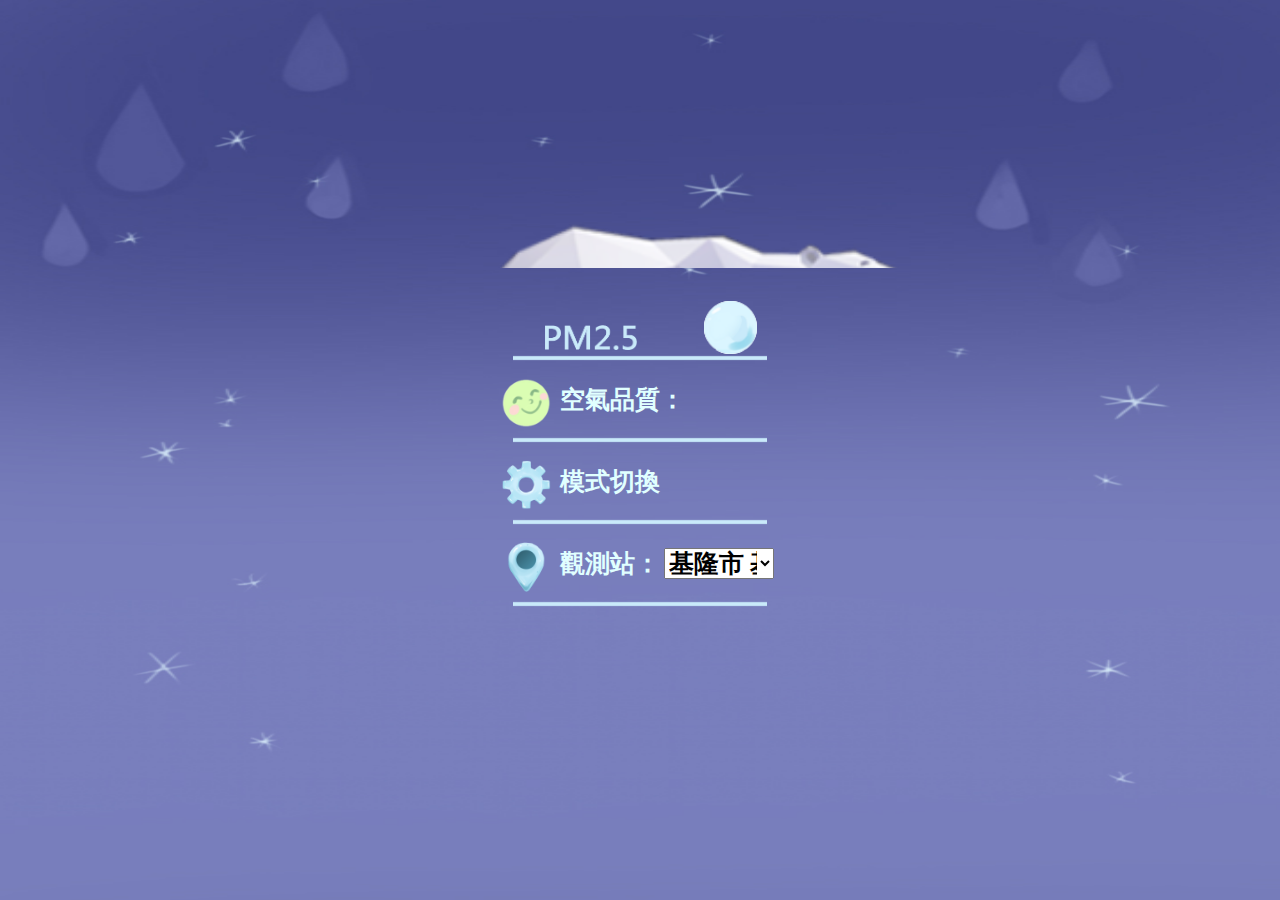
<file: app/src/main/assets/AirSpace/index.html>
<!DOCTYPE html>
<html>
    <head>
        <meta charset="utf-8">
        <meta name="viewport" content="width=device-width, initial-scale=1.0, maximum-scale=1.0, user-scalable=0">
        <script src="vender/jquery-2.1.4.min.js"></script>
        <script src="vender/wf8266r.js"></script>
        <script type="text/javascript" src="js/index.js"></script>
        <link rel="stylesheet" href="css/index.css">
        
    </head>
    <body>
        
        <div class="top-zone"> &nbsp;
            <h2 class="top-info" id="location"></h2>
            <time class="top-info" id="today"></time>
            <span  class="top-info" id="last-update"></span>
        </div>
        
        <div class="content">
            <table>
                <tr><td>
                    <a href="airDetail.html">
                    <img class="label_img" src="img/pm25.png">
                    <!--<span class="pm25 label">PM2.5</span>-->
                    <span id="pm25-value"></span>
                    </a>
                    <img class="line" src="img/line.png">
                    </td></tr>
                <tr><td>
                    <a href="iconMeaning.html">
                    <img id="qualityIcon" class="icon" src="img/face_1.png">
                    <span class="label">空氣品質：</span>
                    <span id="air-quality"></span>
                    </a>
                    <img class="line" src="img/line.png">
                </td></tr>
                <tr><td>
                    <a href="setting.html">
                    <img class="icon" src="img/setting.png">
                    <span class="label">模式切換</span>
                    </a>
                    <img class="line" src="img/line.png">
                    </td></tr>
                <tr><td>
                    <img class="icon" src="img/position.png">
                    <span class="label">觀測站：</span>
                <select id = "siteName">
                    <option>基隆市 基隆</option>
                    <option>新北市 汐止</option>
                    <option>新北市 萬里</option>
                    <option>新北市 新店</option>
                    <option>新北市 土城</option>
                    <option>新北市 新莊</option>
                    <option>新北市 菜寮</option>
                    <option>新北市 林口</option>
                    <option>新北市 淡水</option>
                    <option>新北市 三重</option>
                    <option>新北市 板橋</option>
                    <option>新北市 永和</option>
                    <option>台北市 士林</option>
                    <option>台北市 中山</option>
                    <option>台北市 萬華</option>
                    <option>台北市 古亭</option>
                    <option>台北市 松山</option>
                    <option>台北市 大同</option>
                    <option>台北市 陽明</option>
                    <option>桃園市 桃園</option>
                    <option>桃園市 大園</option>
                    <option>桃園市 觀音</option>
                    <option>桃園市 平鎮</option>
                    <option>桃園市 龍潭</option>
                    <option>桃園市 中壢</option>
                    <option>新竹縣 湖口</option>
                    <option>新竹縣 竹東</option>
                    <option>新竹市 新竹</option>
                    <option>宜蘭縣 宜蘭</option>
                    <option>宜蘭縣 冬山</option>
                    <option>苗栗縣 頭份</option>
                    <option>苗栗縣 苗栗</option>
                    <option>苗栗縣 三義</option>
                    <option>台中市 豐原</option>
                    <option>台中市 沙鹿</option>
                    <option>台中市 大里</option>
                    <option>台中市 忠明</option>
                    <option>台中市 西屯</option>
                    <option>花蓮縣 花蓮</option>
                    <option>彰化縣 彰化</option>
                    <option>彰化縣 線西</option>
                    <option>彰化縣 二林</option>
                    <option>南投縣 竹山</option>
                    <option>南投縣 埔里</option>
                    <option>南投縣 南投</option>
                    <option>雲林縣 麥寮</option>
                    <option>雲林縣 台西</option>
                    <option>雲林縣 斗六</option>
                    <option>雲林縣 崙背</option>
                    <option>嘉義市 嘉義</option>
                    <option>嘉義縣 新港</option>
                    <option>嘉義縣 朴子</option>
                    <option>台南市 新營</option>
                    <option>台南市 善化</option>
                    <option>台南市 安南</option>
                    <option>台南市 台南</option>
                    <option>高雄市 復興</option>
                    <option>高雄市 美濃</option>
                    <option>高雄市 橋頭</option>
                    <option>高雄市 仁武</option>
                    <option>高雄市 鳳山</option>
                    <option>高雄市 大寮</option>
                    <option>高雄市 林園</option>
                    <option>高雄市 楠梓</option>
                    <option>高雄市 左營</option>
                    <option>高雄市 前金</option>
                    <option>高雄市 前鎮</option>
                    <option>高雄市 小港</option>
                    <option>屏東縣 屏東</option>
                    <option>屏東縣 潮州</option>
                    <option>屏東縣 恆春</option>
                    <option>台東縣 台東</option>
                    <option>台東縣 關山</option>
                    <option>澎湖縣 馬公</option>
                    <option>金門縣 金門</option>
                    <option>連江縣 馬祖</option>
                </select>
                    <img class="line" src="img/line.png">
                    </td></tr>
            </table>
        </div>

<!--        setting WF8266R -->
        <unu-wf8266r id="device" ip="172.20.10.2" uuid="xxxx" device="xxxx"></unu-wf8266r>
        <input hidden id="r" type="range" pin="5" apitype="pwm" delay="0" min="0" max="1023" value="0" step="1" onchange="GPIO.toggle(this, this.value, 'ledR')">
        <input hidden id="g" type="range" pin="4" apitype="pwm" delay="0" min="0" max="1023" value="0" step="1" onchange="GPIO.toggle(this, this.value, 'ledG')">
        <input hidden id="b" type="range" pin="12" apitype="pwm" delay="0" min="0" max="1023" value="0" step="1" onchange="GPIO.toggle(this, this.value, 'ledB')">
    </body>
</html>
</file>
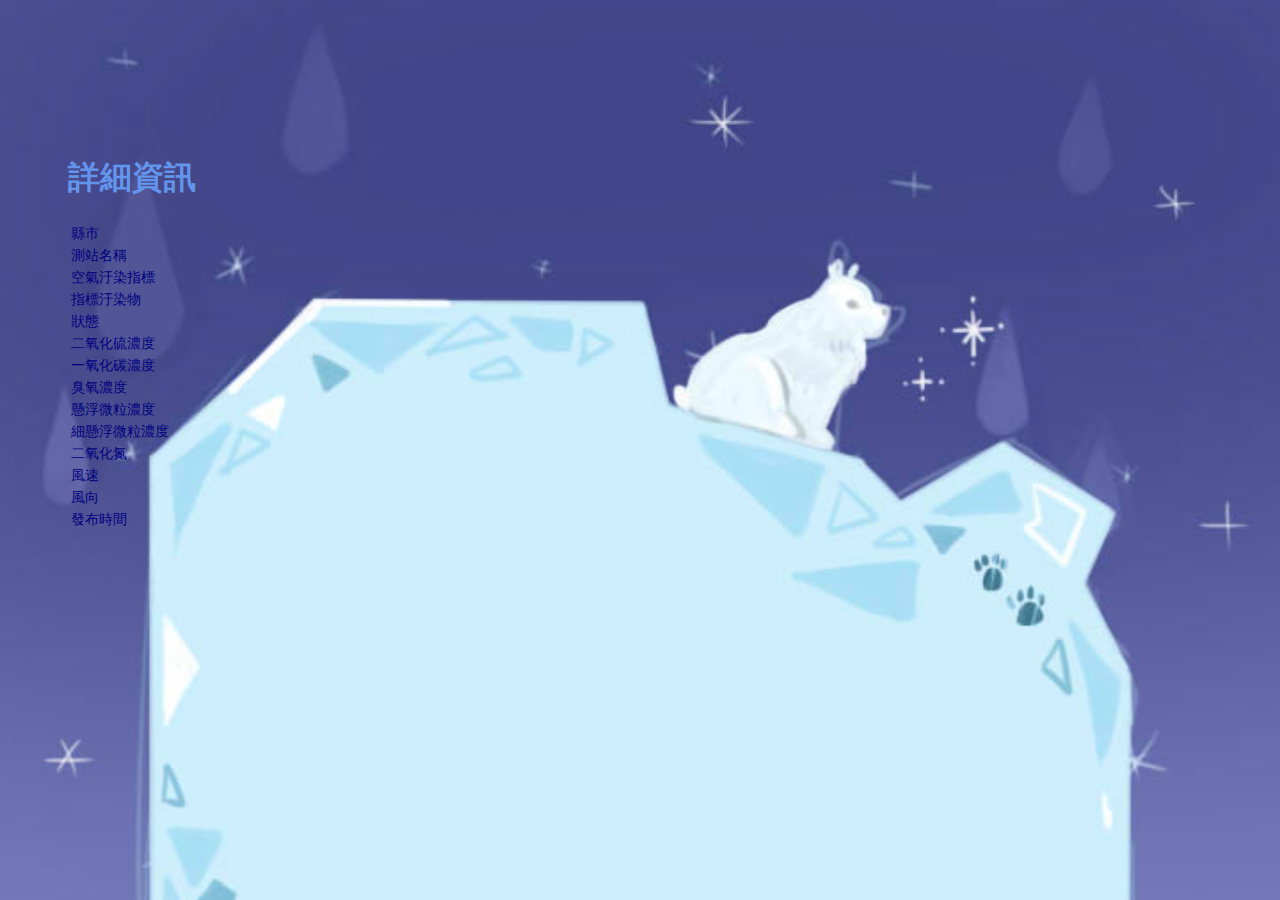
<file: app/src/main/assets/AirSpace/airDetail.html>
<!DOCTYPE html>
<html>
    <head>
        <meta charset="utf-8">
        <meta name="viewport" content="width=device-width, initial-scale=1.0, maximum-scale=1.0, user-scalable=0">
        <script src="vender/jquery-2.1.4.min.js"></script>
        <script src="js/airDetail.js"></script>
        <link rel="stylesheet" href="css/airDetail.css">
        
    </head>
    <body>
        
        <div class="content">
            <h1>詳細資訊</h1>
            <table>
                <tr><td>縣市</td><td id="County"></td></tr>
                <tr><td>測站名稱</td><td id="SiteName"></td></tr>
                <tr><td>空氣汙染指標</td><td id="PSI"></td></tr>
                <tr><td>指標汙染物</td><td id="MajorPollutant"></td></tr>
                <tr><td>狀態</td><td id="Status"></td></tr>
                <tr><td>二氧化硫濃度</td><td id="SO2"></td></tr>
                <tr><td>一氧化碳濃度</td><td id="CO"></td></tr>
                <tr><td>臭氧濃度</td><td id="O3"></td></tr>
                <tr><td>懸浮微粒濃度</td><td id="PM10"></td></tr>
                <tr><td>細懸浮微粒濃度</td><td id="PM2.5"></td></tr>
                <tr><td>二氧化氮</td><td id="NO2"></td></tr>
                <tr><td>風速</td><td id="WindSpeed"></td></tr>
                <tr><td>風向</td><td id="WindDirec"></td></tr>
                <tr><td>發布時間</td><td id="PublishTime"></td></tr>
            </table>
        </div>
        
    </body>
</html>
</file>
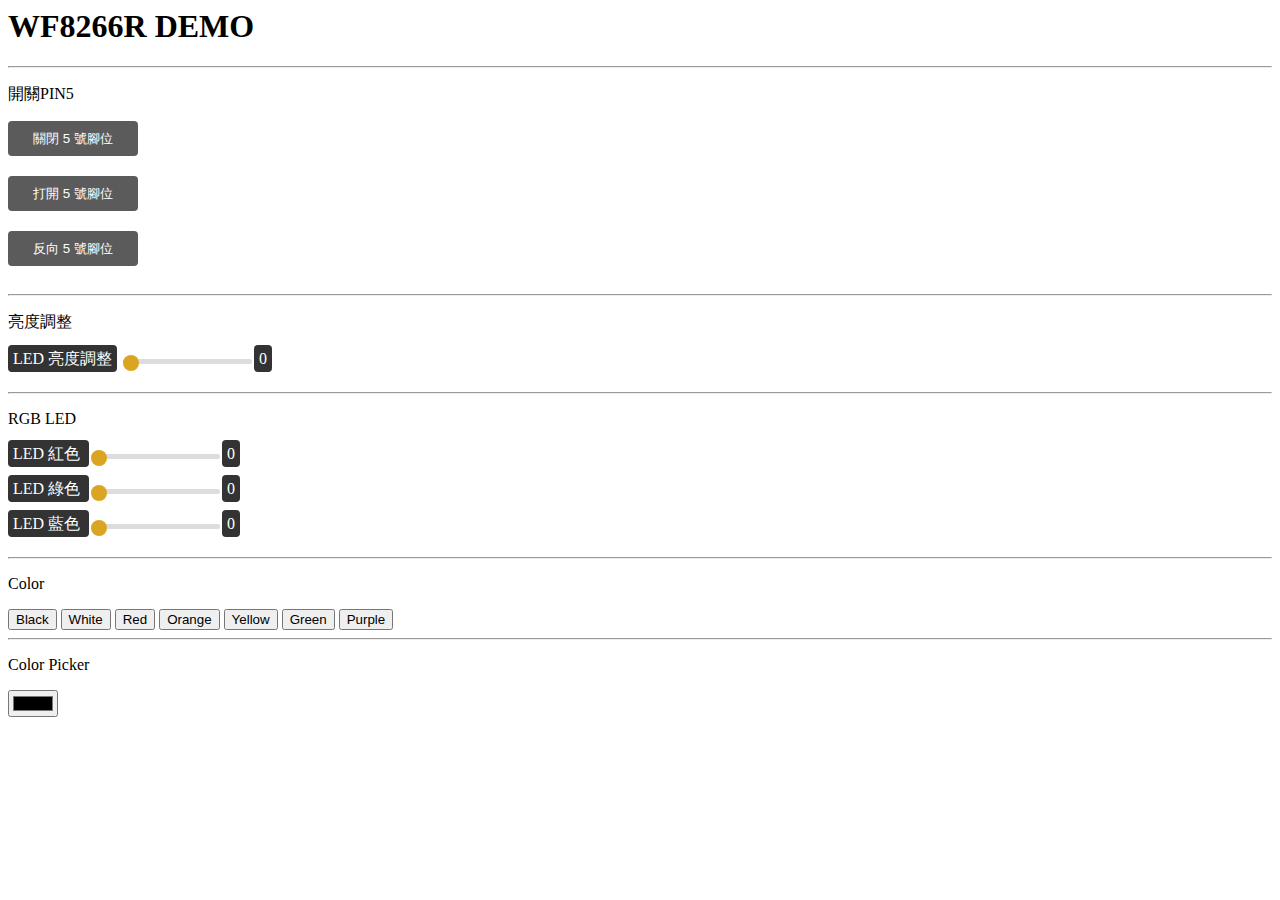
<file: app/src/main/assets/AirSpace/demo.html>
<html>
    <head>
        <meta charset="utf-8">    
        <meta name="viewport" content="width=device-width, initial-scale=1.0, maximum-scale=1.0, user-scalable=0">
        
        <title>PM2.5 Airspace</title>
        
        <!-- Imports WF8266R -->
        <script src="vender/jquery-2.1.4.min.js"></script>
        <script src="vender/wf8266r.js"></script>
        <link href="vender/wf8266r.css" rel="stylesheet" />
        
        <script>      
            $(function () {
                //載入 WF8266R 元件
                GPIO.init();
            });		
            $(document).ready(function(){
                $( "#test" ).on( "click", function() {
                  $("#inv").trigger("click");
                });
                $( "#test2" ).on( "click", function() {
                  alert($(this).text());
                });
            });
            function changeColor(r,g,b){
                // 跳過warp的原件，直接呼叫API
                r = r/255.0*1023;
                g = g/255.0*1023;
                b = b/255.0*1023;
                var ledr = window.document.getElementById("a");
                var ledg = window.document.getElementById("b");
                var ledb = window.document.getElementById("c");
                GPIO.toggle(ledr, r, 'ledR');
                GPIO.toggle(ledg, g, 'ledG');
                GPIO.toggle(ledb, b, 'ledB');
            }
            function hexToRgb(hex) {
                var bigint = parseInt(hex, 16);
                var r = (bigint >> 16) & 255;
                var g = (bigint >> 8) & 255;
                var b = bigint & 255;
                return r + "," + g + "," + b;
            }
            function pickerHandling(){
                var picker = window.document.getElementById("picker");
                rgbColor = hexToRgb(picker.value.substr(1));
                arr = rgbColor.split(",");
                changeColor(arr[0],arr[1],arr[2]);
            }
		
        </script>
        
        <style>
            wf8266r-button{
                display: block;
            }
        </style>
        
    </head>
    
    <body>
        <unu-wf8266r ip="192.168.0.10" uuid="xxxx" device="xxxx"></unu-wf8266r>
        <h1>WF8266R DEMO</h1>
        <hr>
        <p>開關PIN5</p>
        <wf8266r-button type="gpio" pin="5" value="0">關閉 5 號腳位</wf8266r-button>
        <wf8266r-button type="gpio" pin="5" value="1">打開 5 號腳位</wf8266r-button>
        <wf8266r-button type="gpio" pin="5" value="2">反向 5 號腳位</wf8266r-button>
        <hr>
        <p>亮度調整</p>
        <wf8266r-button type="pwm" pin="5" value="0">LED 亮度調整</wf8266r-button>
        <hr>
        <p>RGB LED</p>
        <wf8266r-button id="ledR" type="pwm" pin="5" value="0" title="LED 紅色">
            <span>LED 紅色</span> 
            <input type="range" pin="5" apitype="pwm" delay="0" min="0" max="1023" value="0" step="1" onchange="GPIO.toggle(this, this.value, 'ledR')">
            <span id="ledR_value"></span>
        </wf8266r-button>
        <wf8266r-button id="ledG" type="pwm" pin="4" value="0" title="LED 綠色">
            <span>LED 綠色</span> 
            <input type="range" pin="4" apitype="pwm" delay="0" min="0" max="1023" value="0" step="1" onchange="GPIO.toggle(this, this.value, 'ledG')">
            <span id="ledG_value"></span>
        </wf8266r-button>
        <wf8266r-button id="ledB" type="pwm" pin="12" value="0" title="LED 藍色">
            <span>LED 藍色</span> 
            <input type="range" pin="12" apitype="pwm" delay="0" min="0" max="1023" value="0" step="1" onchange="GPIO.toggle(this, this.value, 'ledB')">
            <span id="ledB_value"></span>
        </wf8266r-button>
        <hr>
        <p>Color</p>
        <input hidden id="a" type="range" pin="5" apitype="pwm" delay="0" min="0" max="1023" value="0" step="1" onchange="GPIO.toggle(this, this.value, 'ledR')">
        <input hidden id="b" type="range" pin="4" apitype="pwm" delay="0" min="0" max="1023" value="0" step="1" onchange="GPIO.toggle(this, this.value, 'ledG')">
        <input hidden id="c" type="range" pin="12" apitype="pwm" delay="0" min="0" max="1023" value="0" step="1" onchange="GPIO.toggle(this, this.value, 'ledB')">
        <button onclick="changeColor(0, 0, 0)">Black</button>
        <button onclick="changeColor(255, 255, 255)">White</button>
        <button onclick="changeColor(255, 0, 0)">Red</button>
        <button onclick="changeColor(255, 165, 0)">Orange</button>
        <button onclick="changeColor(255, 255, 0)">Yellow</button>
        <button onclick="changeColor(0, 255, 0)">Green</button>
        <button onclick="changeColor(255, 0, 255)">Purple</button>
        <hr>
        <p>Color Picker</p>
        <input id="picker" type=color onchange="pickerHandling()">
    </body>
    
</html>
</file>
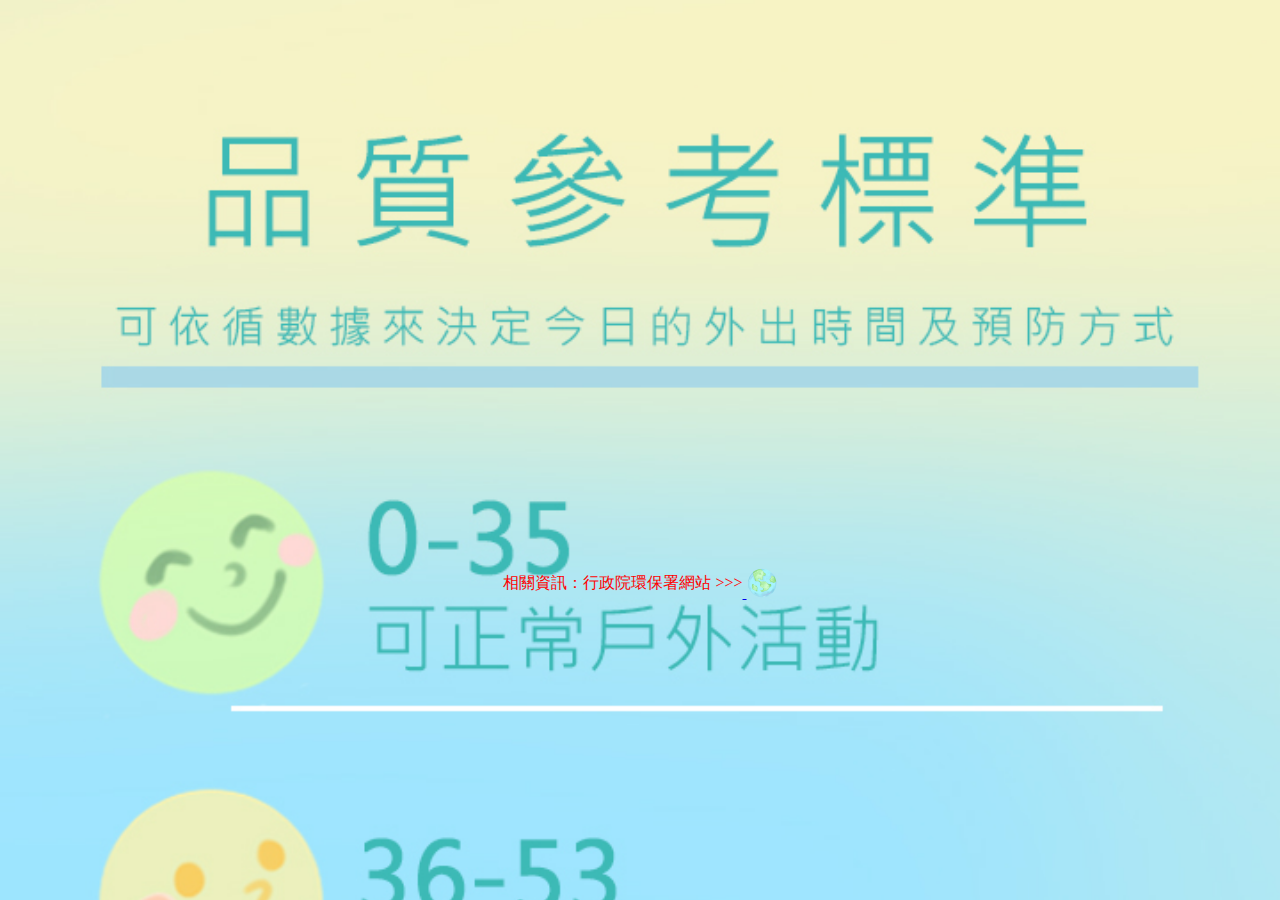
<file: app/src/main/assets/AirSpace/iconMeaning.html>
<!DOCTYPE html>
<html>
    <head>
        <meta charset="utf-8">
        <meta name="viewport" content="width=device-width, initial-scale=1.0, maximum-scale=1.0, user-scalable=0">
        <script src="vender/jquery-2.1.4.min.js"></script>
        
        <link rel="stylesheet" href="css/iconMeaning.css">
        
    </head>
    <body>
        <div class="link">
            <a href="http://www.epa.gov.tw">
                <span>相關資訊：行政院環保署網站 >>></span>
                <img id="earth" src="img/earth.png">
            </a>
        </div>
    </body>
</html>
</file>
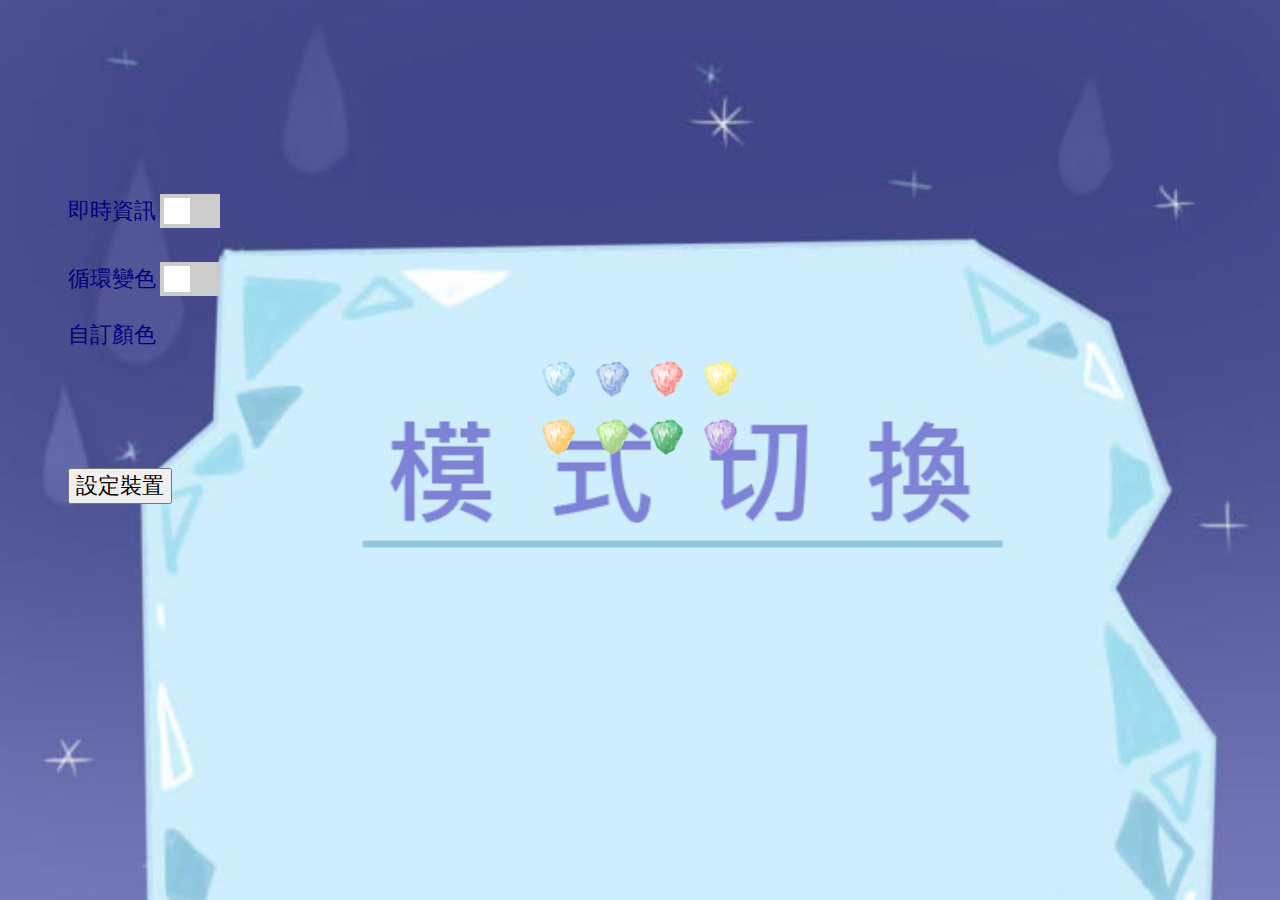
<file: app/src/main/assets/AirSpace/setting.html>
<!DOCTYPE html>
<html>
    <head>
        <meta charset="utf-8">
        <meta name="viewport" content="width=device-width, initial-scale=1.0, maximum-scale=1.0, user-scalable=0">
        <script src="vender/jquery-2.1.4.min.js"></script>
        <script src="vender/wf8266r.js"></script>
        <script src="js/setting.js"></script>
        <link rel="stylesheet" href="css/setting.css">
        <link rel="stylesheet" href="vender/toggle.css">
        
    </head>
    <body>
        
        <div class="content">

            <div class="row">
                <label>即時資訊</label>
                <label class="switch">
                  <input id="real" type="checkbox">
                  <div class="slider"></div>
                </label>
            </div>

            <div class="row">
                <label>循環變色</label>
                <label class="switch">
                  <input id="period" type="checkbox">
                  <div class="slider"></div>
                </label>
            </div>

            <div class="row">
                <label>自訂顏色</label>
            </div>
                <table>
                    <tr>
                        <td><img class="item" src="img/STONE1.png" id="blue"></td>
                        <td><img class="item" src="img/STONE2.png" id="darkblue"></td>
                        <td><img class="item" src="img/STONE3.png" id="red"></td>
                        <td><img class="item" src="img/STONE4.png" id="yellow"></td>
                    </tr>
                    <tr>
                        <td><img class="item" src="img/STONE5.png" id="orange"></td>
                        <td><img class="item" src="img/STONE6.png" id="green"></td>
                        <td><img class="item" src="img/STONE7.png" id="darkgreen"></td>
                        <td><img class="item" src="img/STONE8.png" id="purple"></td>
                    </tr>
                </table>

            
            <button id="setIP">設定裝置</button>
            
        </div>
        <!--        setting WF8266R -->
        <unu-wf8266r id="device" ip="172.20.10.2" uuid="xxxx" device="xxxx"></unu-wf8266r>
        <input hidden id="r" type="range" pin="5" apitype="pwm" delay="0" min="0" max="1023" value="0" step="1" onchange="GPIO.toggle(this, this.value, 'ledR')">
        <input hidden id="g" type="range" pin="4" apitype="pwm" delay="0" min="0" max="1023" value="0" step="1" onchange="GPIO.toggle(this, this.value, 'ledG')">
        <input hidden id="b" type="range" pin="12" apitype="pwm" delay="0" min="0" max="1023" value="0" step="1" onchange="GPIO.toggle(this, this.value, 'ledB')">
    </body>
</html>
</file>
<file: app/src/main/assets/AirSpace/css/index.css>
/*
    color 1 : #E0FFFF
    color 2 : #6495ED
    color 3 : #000080
*/

.top-info{
    display: block;
    text-align: center;
    font-family: "微軟正黑體";
    color : #000080; /* color 3 */
}
#pm25_link{
    display:flex;
}
.top-zone{
    display: block;
    background-image: url("../img/top_info.png");
    background-repeat: no-repeat;
    background-position: 50% 0%;
    background-size: 80%;
    height: 260px;
}
table{
    margin-top: 8%;
}
table td{
    height : 10%;
    vertical-align : middle;
}
.label{
    display: inline-grid;
    position: relative;
    top : -20px;
    margin-left: 5px;
    font-size: 25px;
    font-family: "微軟正黑體";
    font-weight: 600;
    color : #E0FFFF; /* color 1 */
}
.label_img{
    height : 25px;
    width : auto;
    display: inline-grid;
    position: relative;
    margin-left: 20%;
}
.pm25{
    margin-left: 110px;
}
#pm25-value{
    display: inline-block;
    position: relative;
    top : 4px;
    font-size: 30px;
    font-family: "微軟正黑體";
    margin-left:20%;
    padding-left: 8px;
    padding-top: 8px;
    font-weight: 600;
    color : #000080; /* color 3 */
    background-image: url("../img/circle.png");
    background-repeat: no-repeat;
    background-size:contain;
    height: 45px;
    width: 45px;
    background-position: center;
}
#air-quality{
    display: inline-block;
    position: relative;
    margin-right: 10%;
    top : -18px;
    font-size: 30px;
    font-family: "微軟正黑體";
    font-weight: 600;
    color : #E0FFFF; /* color 1 */
}
#siteName{
    display: inline-block;
    position: relative;
    width:35%;
    top : -20px;
    font-size: 25px;
    font-family: "微軟正黑體";
    font-weight: 600;
}
.line{
    width:80%;
    height:20px;
    display: block;
    margin-right: auto;
    margin-left: auto;
    position: relative;
    top : -6px;
}
.icon{
    position: relative;
    display: inline-block;
    width: 50px;
    height:auto;
    margin-left: 6%;
}
#location{
    padding-top: 106px;
    font-size: 20px;
}
#today{
    font-size: 16px;
}
#last-update{
    font-size : 12px;
}
.content{
    display: table;
    margin-left: auto;
    margin-right: auto;
}
body{
    background-image: url("../img/bg-1.jpg");
    background-repeat: no-repeat;
    background-size: 100% 1200px;
}
table a{
    text-decoration : none;
    color:inherit;
    font-style: normal;
    -webkit-tap-highlight-color: rgba(0, 0, 0, 0);
}
</file>
<file: app/src/main/assets/AirSpace/css/airDetail.css>
td{
    font-size: 14px;
    font-family: "微軟正黑體";
    color : #000080; /* color 3 */
}
body {
    height : 580px;
    background-image : url("../img/detail_img.jpg");
    background-repeat: no-repeat;
    background-size: 100%;
}
h1 {
    margin-left : 60px;
    color : #6495ED; /* color 2  */
    padding-top : 135px;
}
table {
    width : 70%;
    height : auto;
    margin-left : 60px;
}
</file>
<file: app/src/main/assets/AirSpace/vender/wf8266r.css>
﻿wf8266r-button button{position:relative;background:#333;color:#FFF;border-radius:4px;border:0;padding:0 25px;margin-bottom:20px;cursor:pointer;height:35px;}span{background:#333;color:#FFF;border-radius:4px;border:0;padding:5px 5px;margin-bottom:20px;}input[type=range]{-webkit-appearance:none;margin-bottom:20px;}input[type=range]::-webkit-slider-runnable-track{width:300px;height:5px;background:#ddd;border:none;border-radius:3px;}input[type=range]::-webkit-slider-thumb{-webkit-appearance:none;border:none;height:16px;width:16px;border-radius:50%;background:goldenrod;margin-top:-4px;}input[type=range]:focus{outline:none;}input[type=range]:focus::-webkit-slider-runnable-track{background:#ccc;}.realTime{background:#c82f2f;}wf8266r-button button{opacity:0.8;transition:opacity 420ms ease-in-out;}wf8266r-button:hover{opacity:1;}wf8266r-button:active{position:relative;top:3px;left:3px;}
</file>
<file: app/src/main/assets/AirSpace/css/iconMeaning.css>
body{
/*    padding-top:100px;*/
    background-image: url("../img/icon_meaning.jpg");
    background-repeat: no-repeat;
    background-size:100%;
    background-position: top;
    height : 590px;
}
.link{
    display: block;
    position: relative;
    top: 560px;
    height: 30px;
    line-height: 40px;
    text-align: center;
}
span{
    font-size: 16px;
    display: inline-block;
    position: relative;
    top : -10px;
    color:red;
    font-family: "微軟正黑體";
}


#earth{
    max-width: 30px;
    display: inline;
}
</file>
<file: app/src/main/assets/AirSpace/css/setting.css>
h3{
    text-align : center;
}
.item{
    width: 50px;
    height: auto;
}
table{
    margin-left : auto;
    margin-right: auto;
}
.content {
    padding-top : 150px;
}
body {
    height : 596px;
    background-image : url("../img/setting_img.jpg");
    background-repeat: no-repeat;
    background-size: 100%;
}
label, button{
    font-size: 22px;
    font-family: "微軟正黑體";

}
label{
    position : relation;
    top : 10px;
    color : #000080; /* color 3 */
}
button{
    margin-left : 60px;
}
.row{
    margin-left : 60px;
    margin-top : 26px;
}
</file>
<file: app/src/main/assets/AirSpace/vender/toggle.css>
/* The switch - the box around the slider */
.switch {
  position: relative;
  display: inline-block;
  width: 60px;
  height: 34px;
}

/* Hide default HTML checkbox */
.switch input {display:none;}

/* The slider */
.slider {
  position: absolute;
  cursor: pointer;
  top: 0;
  left: 0;
  right: 0;
  bottom: 0;
  background-color: #ccc;
  -webkit-transition: .4s;
  transition: .4s;
}

.slider:before {
  position: absolute;
  content: "";
  height: 26px;
  width: 26px;
  left: 4px;
  bottom: 4px;
  background-color: white;
  -webkit-transition: .4s;
  transition: .4s;
}

input:checked + .slider {
  background-color: #2196F3;
}

input:focus + .slider {
  box-shadow: 0 0 1px #2196F3;
}

input:checked + .slider:before {
  -webkit-transform: translateX(26px);
  -ms-transform: translateX(26px);
  transform: translateX(26px);
}

/* Rounded sliders */
.slider.round {
  border-radius: 34px;
}

.slider.round:before {
  border-radius: 50%;
}
</file>
